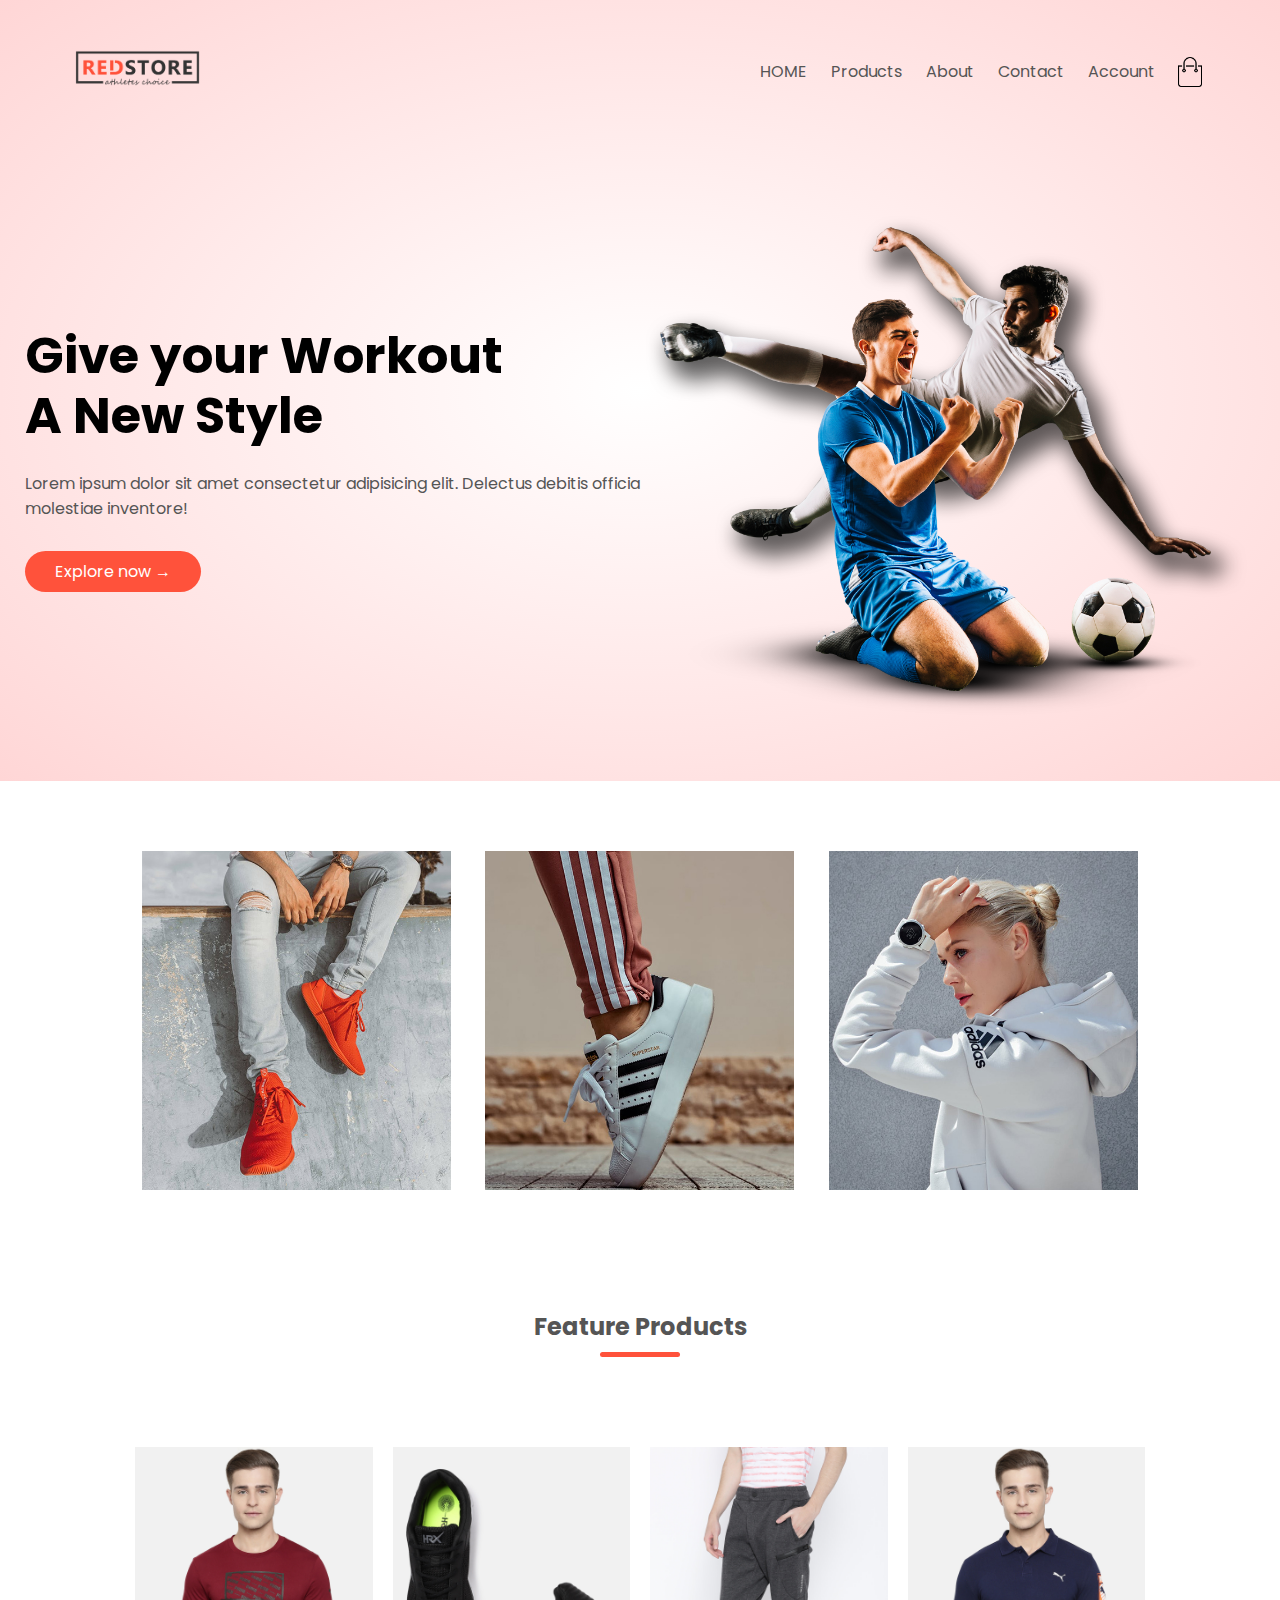
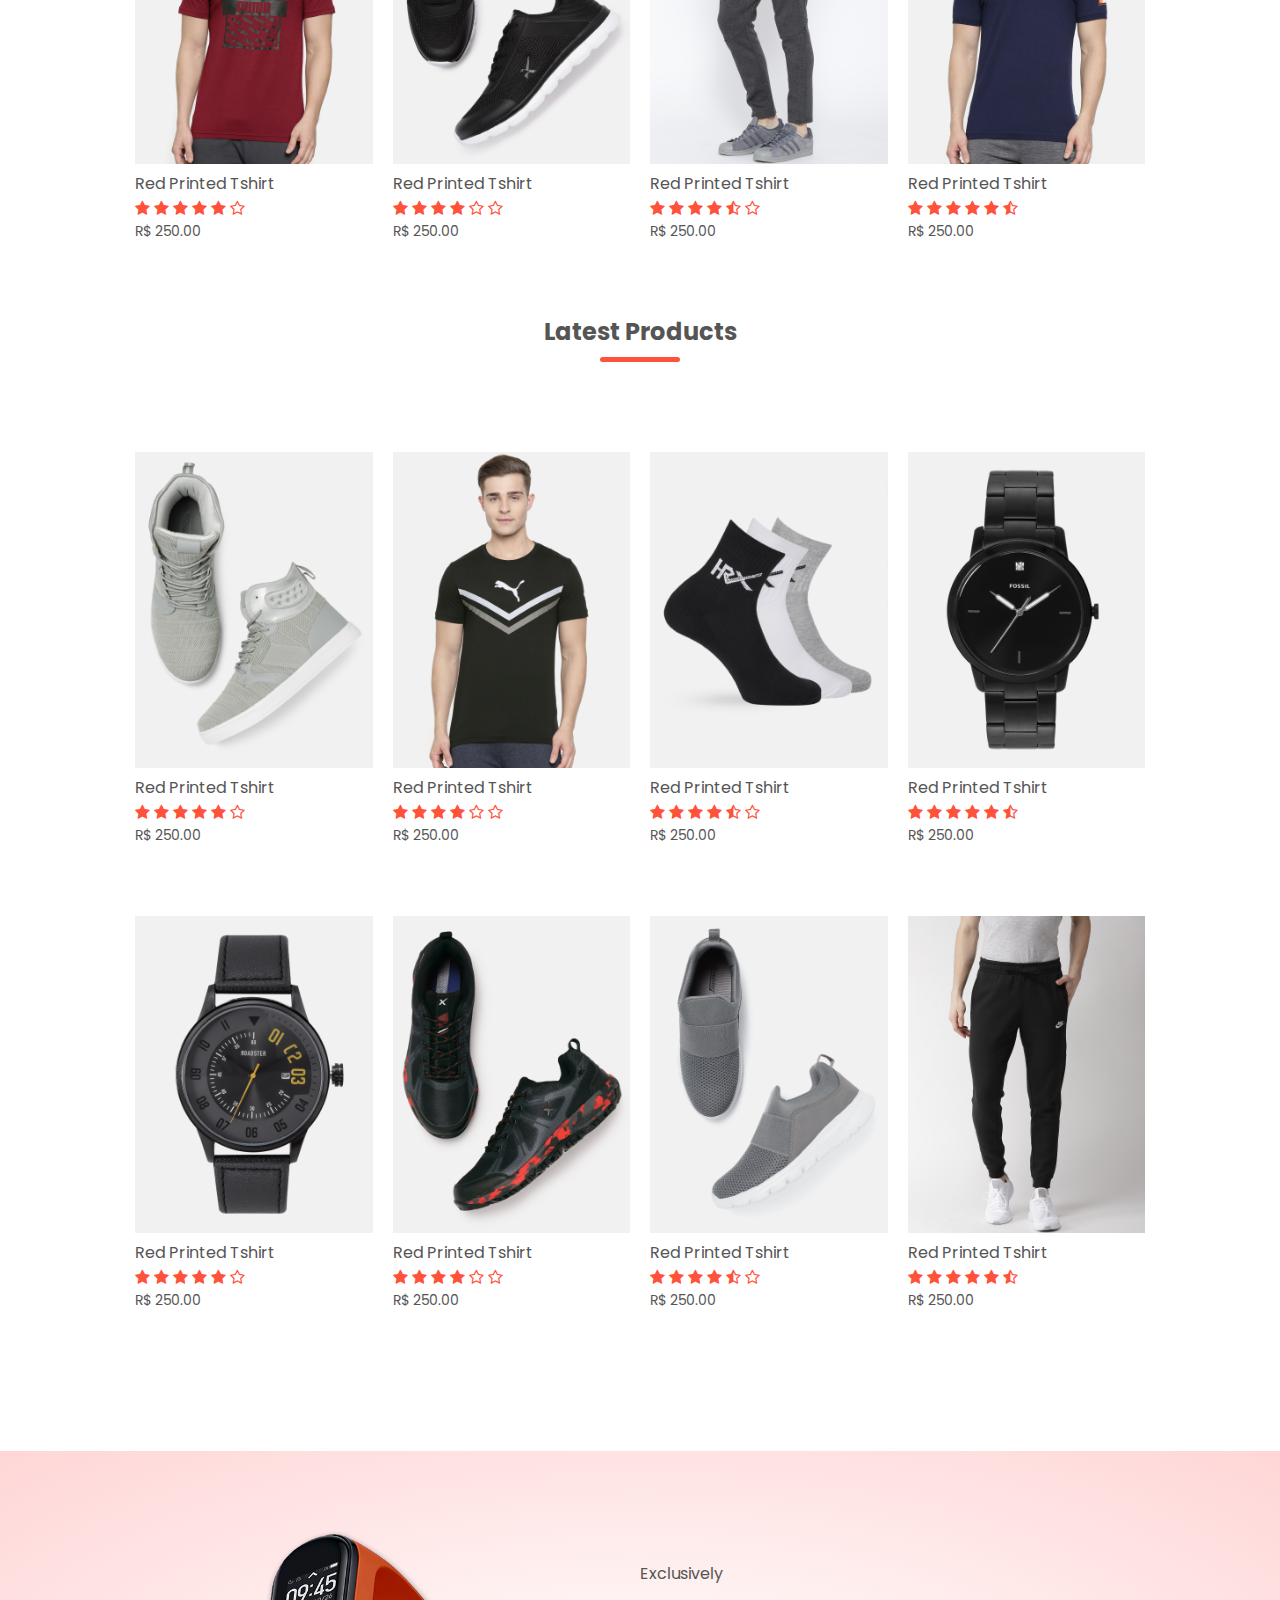
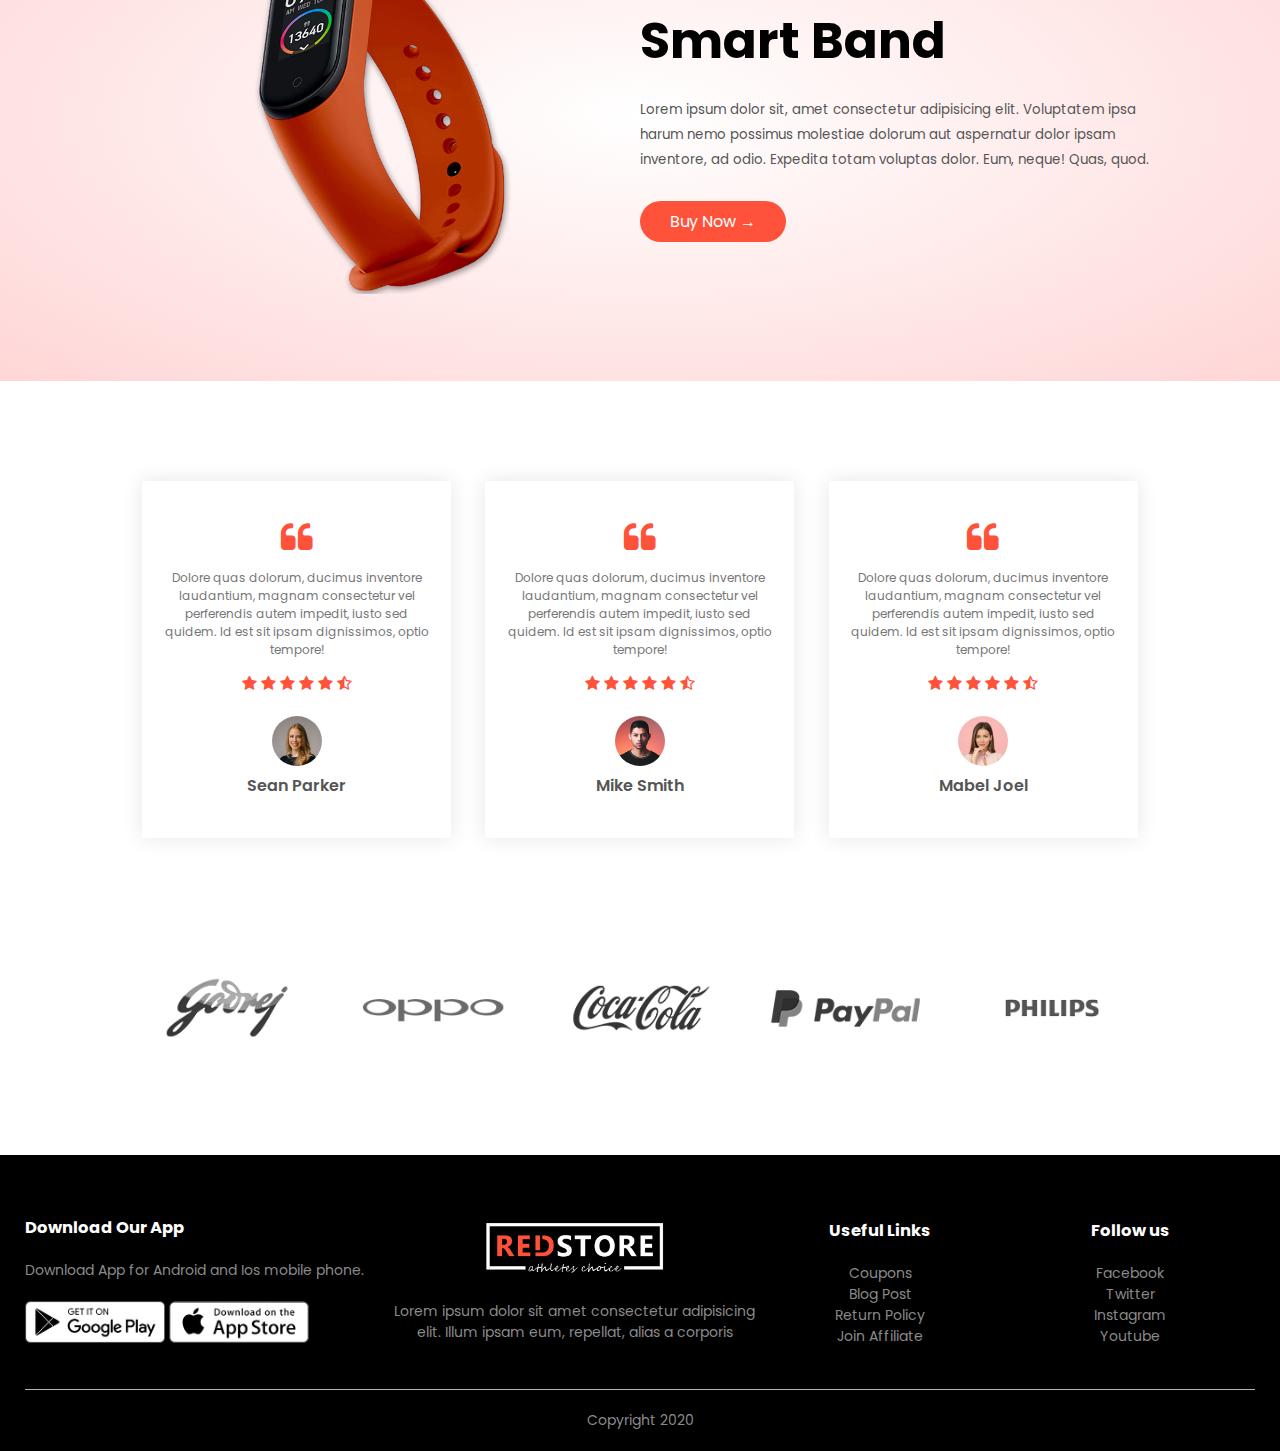
<file: index.html>
<!DOCTYPE html>
<html lang="en">
<head>
    <meta charset="UTF-8">
    <link rel="stylesheet" href="style.css">
    <meta name="viewport" content="width=device-width, initial-scale=1.0">
    <link rel="preconnect" href="https://fonts.gstatic.com">
    <link href="https://fonts.googleapis.com/css2?family=Poppins:wght@200;300;400;500;600;700;800&display=swap" rel="stylesheet">
    <link rel="stylesheet" href="https://stackpath.bootstrapcdn.com/font-awesome/4.7.0/css/font-awesome.min.css">
    <title>RedStore | Ecommercer web</title>
</head>
    <body>
    

        <div class="header">
            <div class="container">
            <div class="navbar"> <!-- Barra de navegação -->
                <div class="logo"> <!-- Logo -->
                    <img src="./images/logo.png"  width="125px"> <!-- Img logo -->
                </div>

                <nav> <!-- Menu de davegação-->
                    <ul id="MenuItems">
                        <li><a href="">HOME</a></li>
                        <li><a href="">Products</a></li>
                        <li><a href="">About</a></li>
                        <li><a href="">Contact</a></li>
                        <li><a href="">Account</a></li>
                    </ul>
                </nav>
                <img src="./images/cart.png" width="30px" height="30px">
                <img src="./images/menu.png" class="menu-icon" onclick="menutoggle()">
            </div>
            <!--  **************************************** -->

            <div class="row">
                <div class="col-2">
                    <h1>Give your Workout <br>A New Style</h1>
                    <p>Lorem ipsum dolor sit amet consectetur adipisicing elit.
                         Delectus debitis officia molestiae inventore! 
                         </p>

                        <a href="" class="btn"> Explore now &#8594;</a>
                </div>
                <div class="col-2">
                    <img src="./images/image1.png" alt="">
                </div>
            </div>




            </div>
        </div>

<!--------- feature categories --------->
        <div class="categories">

            <div class="small-container">
                <div class="row">
                    <div class="col-3">
                        <img src="./images/category-1.jpg">
                    </div>
                    <div class="col-3">
                        <img src="./images/category-2.jpg">
    
                    </div>
                    <div class="col-3">
                        <img src="./images/category-3.jpg">
    
                    </div>
                </div>

            </div>
        </div>
<!--------- feature products --------->
        <div class="small-container">
            <h2 class="title">Feature Products</h2>
            <div class="row">
                <div class="col-4">
                    <img src="./images/product-1.jpg" >
                    <h4>Red Printed Tshirt</h4>
                    <div class="ratting">
                        <i class="fa fa-star" ></i>
                        <i class="fa fa-star" ></i>
                        <i class="fa fa-star" ></i>
                        <i class="fa fa-star" ></i>
                        <i class="fa fa-star" ></i>
                        <i class="fa fa-star-o"></i>

                    </div>
                    <p>R$ 250.00</p>
                </div>
                <div class="col-4">
                    <img src="./images/product-2.jpg" >
                    <h4>Red Printed Tshirt</h4>
                    <div class="ratting">
                        <i class="fa fa-star" ></i>
                        <i class="fa fa-star" ></i>
                        <i class="fa fa-star" ></i>
                        <i class="fa fa-star" ></i>
                        <i class="fa fa-star-o" ></i>
                        <i class="fa fa-star-o"></i>

                    </div>
                    <p>R$ 250.00</p>
                </div>
                <div class="col-4">
                    <img src="./images/product-3.jpg" >
                    <h4>Red Printed Tshirt</h4>
                    <div class="ratting">
                        <i class="fa fa-star" ></i>
                        <i class="fa fa-star" ></i>
                        <i class="fa fa-star" ></i>
                        <i class="fa fa-star" ></i>
                        <i class="fa fa-star-half-o" ></i>
                        <i class="fa fa-star-o"></i>

                    </div>
                    <p>R$ 250.00</p>
                </div>
                <div class="col-4">
                    <img src="./images/product-4.jpg" >
                    <h4>Red Printed Tshirt</h4>
                    <div class="ratting">
                        <i class="fa fa-star" ></i>
                        <i class="fa fa-star" ></i>
                        <i class="fa fa-star" ></i>
                        <i class="fa fa-star" ></i>
                        <i class="fa fa-star" ></i>
                        <i class="fa fa-star-half-o"></i>

                    </div>
                    <p>R$ 250.00</p>
                </div>
            </div>


            <!-- Latest Products -->

            <h2 class="title">Latest Products</h2>
            <div class="row">
                <div class="col-4">
                    <img src="./images/product-5.jpg" >
                    <h4>Red Printed Tshirt</h4>
                    <div class="ratting">
                        <i class="fa fa-star" ></i>
                        <i class="fa fa-star" ></i>
                        <i class="fa fa-star" ></i>
                        <i class="fa fa-star" ></i>
                        <i class="fa fa-star" ></i>
                        <i class="fa fa-star-o"></i>

                    </div>
                    <p>R$ 250.00</p>
                </div>
                <div class="col-4">
                    <img src="./images/product-6.jpg" >
                    <h4>Red Printed Tshirt</h4>
                    <div class="ratting">
                        <i class="fa fa-star" ></i>
                        <i class="fa fa-star" ></i>
                        <i class="fa fa-star" ></i>
                        <i class="fa fa-star" ></i>
                        <i class="fa fa-star-o" ></i>
                        <i class="fa fa-star-o"></i>

                    </div>
                    <p>R$ 250.00</p>
                </div>
                <div class="col-4">
                    <img src="./images/product-7.jpg" >
                    <h4>Red Printed Tshirt</h4>
                    <div class="ratting">
                        <i class="fa fa-star" ></i>
                        <i class="fa fa-star" ></i>
                        <i class="fa fa-star" ></i>
                        <i class="fa fa-star" ></i>
                        <i class="fa fa-star-half-o" ></i>
                        <i class="fa fa-star-o"></i>

                    </div>
                    <p>R$ 250.00</p>
                </div>
                <div class="col-4">
                    <img src="./images/product-8.jpg" >
                    <h4>Red Printed Tshirt</h4>
                    <div class="ratting">
                        <i class="fa fa-star" ></i>
                        <i class="fa fa-star" ></i>
                        <i class="fa fa-star" ></i>
                        <i class="fa fa-star" ></i>
                        <i class="fa fa-star" ></i>
                        <i class="fa fa-star-half-o"></i>

                    </div>
                    <p>R$ 250.00</p>
                </div>
            </div>

            <div class="row">
                <div class="col-4">
                    <img src="./images/product-9.jpg" >
                    <h4>Red Printed Tshirt</h4>
                    <div class="ratting">
                        <i class="fa fa-star" ></i>
                        <i class="fa fa-star" ></i>
                        <i class="fa fa-star" ></i>
                        <i class="fa fa-star" ></i>
                        <i class="fa fa-star" ></i>
                        <i class="fa fa-star-o"></i>

                    </div>
                    <p>R$ 250.00</p>
                </div>
                <div class="col-4">
                    <img src="./images/product-10.jpg" >
                    <h4>Red Printed Tshirt</h4>
                    <div class="ratting">
                        <i class="fa fa-star" ></i>
                        <i class="fa fa-star" ></i>
                        <i class="fa fa-star" ></i>
                        <i class="fa fa-star" ></i>
                        <i class="fa fa-star-o" ></i>
                        <i class="fa fa-star-o"></i>

                    </div>
                    <p>R$ 250.00</p>
                </div>
                <div class="col-4">
                    <img src="./images/product-11.jpg" >
                    <h4>Red Printed Tshirt</h4>
                    <div class="ratting">
                        <i class="fa fa-star" ></i>
                        <i class="fa fa-star" ></i>
                        <i class="fa fa-star" ></i>
                        <i class="fa fa-star" ></i>
                        <i class="fa fa-star-half-o" ></i>
                        <i class="fa fa-star-o"></i>

                    </div>
                    <p>R$ 250.00</p>
                </div>
                <div class="col-4">
                    <img src="./images/product-12.jpg" >
                    <h4>Red Printed Tshirt</h4>
                    <div class="ratting">
                        <i class="fa fa-star" ></i>
                        <i class="fa fa-star" ></i>
                        <i class="fa fa-star" ></i>
                        <i class="fa fa-star" ></i>
                        <i class="fa fa-star" ></i>
                        <i class="fa fa-star-half-o"></i>

                    </div>
                    <p>R$ 250.00</p>
                </div>
            </div>

        </div>
        <!-------- Offer --------->
        <div class="offer">
            <div class="small-container">
                <div class="row">
                    <div class="col-2">
                        <img src="./images/exclusive.png" class="offer-img">
                    </div>
                    <div class="col-2">
                        <p>Exclusively</p>
                        <h1>Smart Band</h1>
                        <small>
                            Lorem ipsum dolor sit, amet consectetur adipisicing elit. Voluptatem ipsa harum nemo possimus molestiae dolorum aut aspernatur dolor ipsam inventore, ad odio. Expedita totam voluptas dolor. Eum, neque! Quas, quod.
                        </small>
                        <a href="" class="btn">Buy Now &#8594;</a>
                    </div>
                </div>
            </div>
        </div>

        <!-------- testimonial ------->
        <div class="testimonial">
            <div class="small-container">
                <div class="row">
                    <div class="col-3">
                        <i class="fa fa-quote-left"></i>
                        <p>Dolore quas dolorum, ducimus inventore laudantium, magnam consectetur vel perferendis autem impedit, iusto sed quidem. Id est sit ipsam dignissimos, optio tempore!</p>
                        <div class="ratting">
                            <i class="fa fa-star" ></i>
                            <i class="fa fa-star" ></i>
                            <i class="fa fa-star" ></i>
                            <i class="fa fa-star" ></i>
                            <i class="fa fa-star" ></i>
                            <i class="fa fa-star-half-o"></i>
    
                        </div>
                        <img src="./images/user-1.png" alt="">
                        <h3>Sean Parker</h3>
                    </div>
                    <!--- User 2-->
                    <div class="col-3">
                        <i class="fa fa-quote-left"></i>
                        <p>Dolore quas dolorum, ducimus inventore laudantium, magnam consectetur vel perferendis autem impedit, iusto sed quidem. Id est sit ipsam dignissimos, optio tempore!</p>
                        <div class="ratting">
                            <i class="fa fa-star" ></i>
                            <i class="fa fa-star" ></i>
                            <i class="fa fa-star" ></i>
                            <i class="fa fa-star" ></i>
                            <i class="fa fa-star" ></i>
                            <i class="fa fa-star-half-o"></i>
    
                        </div>
                        <img src="./images/user-2.png" alt="">
                        <h3>Mike Smith</h3>
                    </div>
                        <!-- User 3 -->

                        <div class="col-3">
                            <i class="fa fa-quote-left"></i>
                            <p>Dolore quas dolorum, ducimus inventore laudantium, magnam consectetur vel perferendis autem impedit, iusto sed quidem. Id est sit ipsam dignissimos, optio tempore!</p>
                            <div class="ratting">
                                <i class="fa fa-star" ></i>
                                <i class="fa fa-star" ></i>
                                <i class="fa fa-star" ></i>
                                <i class="fa fa-star" ></i>
                                <i class="fa fa-star" ></i>
                                <i class="fa fa-star-half-o"></i>
        
                            </div>
                            <img src="./images/user-3.png" alt="">
                            <h3>Mabel Joel</h3>
                        </div>
                    </div>
                </div>
            </div>
        </div>

        <!------ Brands ------>
        <div class="brands">
            <div class="small-container">
                <div class="row">
                    <div class="col-5">
                        <img src="./images/logo-godrej.png" >
                    </div>
                    <div class="col-5">
                        <img src="./images/logo-oppo.png" >
                    </div>
                    <div class="col-5">
                        <img src="./images/logo-coca-cola.png" >
                    </div>
                    <div class="col-5">
                        <img src="./images/logo-paypal.png" >
                    </div>
                    <div class="col-5">
                        <img src="./images/logo-philips.png" >
                    </div>
                </div>
            </div>
        </div>


        <!--- footer -->

        <div class="footer">
            <div class="container">
                <div class="row">
                    <div class="footer-col-1">
                        <h3>Download Our App</h3>
                        <p>Download App for Android and Ios mobile phone.</p>
                        <div class="app-logo">
                            <img src="./images/play-store.png" alt="">
                            <img src="./images/app-store.png" alt="">
                        </div>
                    </div>
                    <div class="footer-col-2">
                        <img src="./images/logo-white.png" >
                        <p>Lorem ipsum dolor sit amet consectetur adipisicing elit. Illum ipsam eum, repellat, alias a corporis</p>
                    </div>
                    <div class="footer-col-3">
                        <h3>Useful Links</h3>
                        <ul>
                            <li>Coupons</li>
                            <li>Blog Post</li>
                            <li>Return Policy</li>
                            <li>Join Affiliate</li>
                        </ul>
                    </div>

                    <div class="footer-col-4">
                        <h3>Follow us</h3>
                        <ul>
                            <li>Facebook</li>
                            <li>Twitter</li>
                            <li>Instagram</li>
                            <li>Youtube</li>
                        </ul>
                    </div>
                </div>
                <hr>
                <p class="copyright">Copyright 2020</p>
            </div>
        </div>

        <script>

            var mmenuItems = document.getElementById("MenuItems");
            mmenuItems.style.maxHeight = "0px";
            function menutoggle(){
                if(mmenuItems.style.maxHeight == "0px"){
                    mmenuItems.style.maxHeight = "200px";
                }
                else
                {
                    mmenuItems.style.maxHeight = "0px";
                }
            }

        </script>



    </body>
</html>
</file>
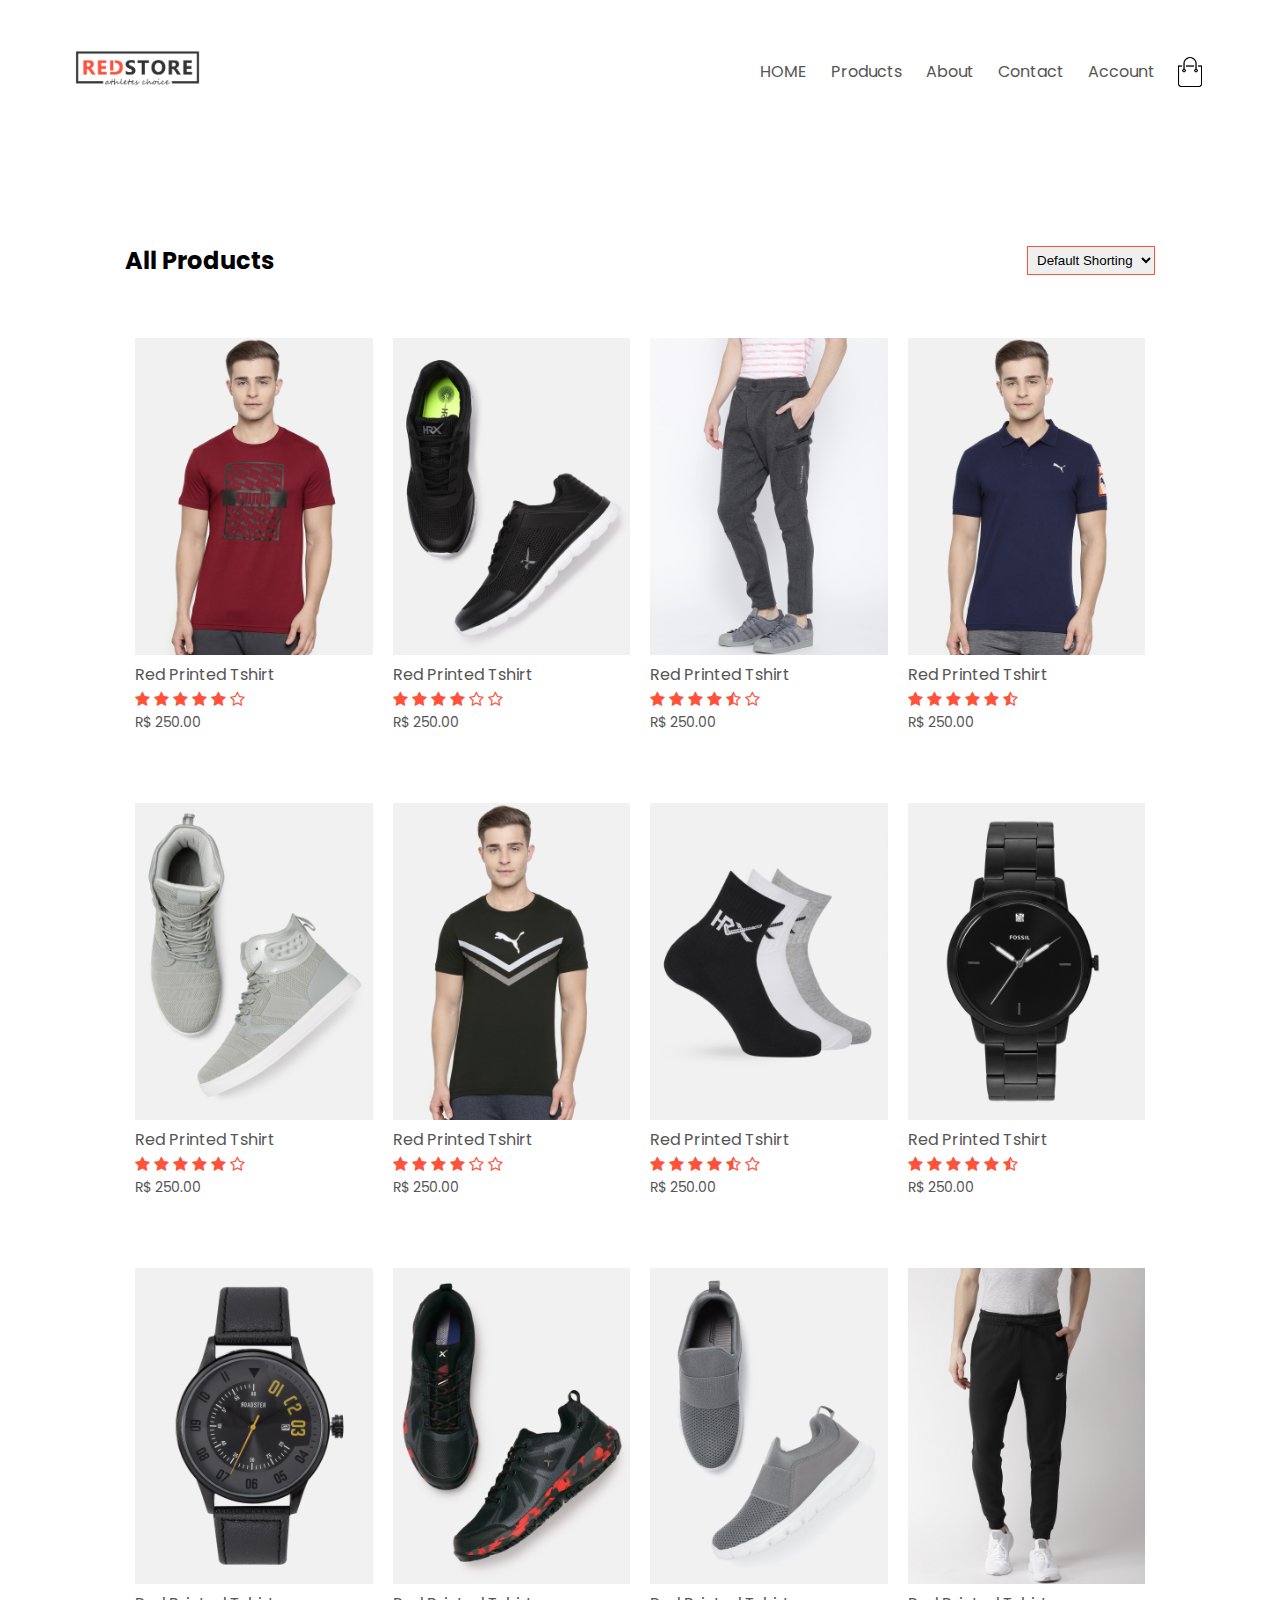
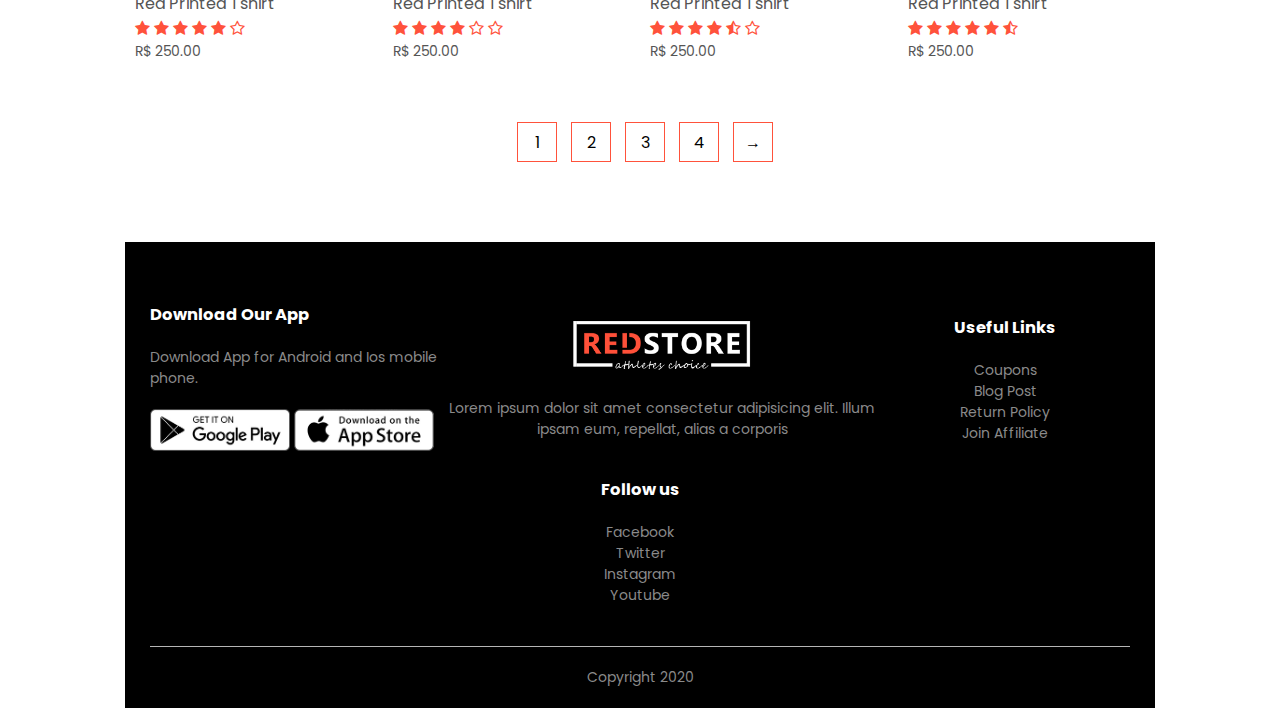
<file: products.html>
<!DOCTYPE html>
<html lang="en">
<head>
    <meta charset="UTF-8">
    <link rel="stylesheet" href="style.css">
    <meta name="viewport" content="width=device-width, initial-scale=1.0">
    <link rel="preconnect" href="https://fonts.gstatic.com">
    <link href="https://fonts.googleapis.com/css2?family=Poppins:wght@200;300;400;500;600;700;800&display=swap" rel="stylesheet">
    <link rel="stylesheet" href="https://stackpath.bootstrapcdn.com/font-awesome/4.7.0/css/font-awesome.min.css">
    <title>All Products - RedStore</title>
</head>
    <body>
    

       
            <div class="container">
            <div class="navbar"> <!-- Barra de navegação -->
                <div class="logo"> <!-- Logo -->
                    <img src="./images/logo.png"  width="125px"> <!-- Img logo -->
                </div>

                <nav> <!-- Menu de davegação-->
                    <ul id="MenuItems">
                        <li><a href="">HOME</a></li>
                        <li><a href="">Products</a></li>
                        <li><a href="">About</a></li>
                        <li><a href="">Contact</a></li>
                        <li><a href="">Account</a></li>
                    </ul>
                </nav>
                <img src="./images/cart.png" width="30px" height="30px">
                <img src="./images/menu.png" class="menu-icon" onclick="menutoggle()">
            </div>
            <!--  **************************************** -->

            </div>

        <div class="small-container">
            
            <div class="row row-2">
                <h2>All Products</h2>
                <select >
                    <option value="">Default Shorting</option>
                    <option value="">Short by price</option>
                    <option value="">Short by rating</option>
                    <option value="">Short by sale</option>
                </select>
            </div>


            <div class="row">
                <div class="col-4">
                    <img src="./images/product-1.jpg" >
                    <h4>Red Printed Tshirt</h4>
                    <div class="ratting">
                        <i class="fa fa-star" ></i>
                        <i class="fa fa-star" ></i>
                        <i class="fa fa-star" ></i>
                        <i class="fa fa-star" ></i>
                        <i class="fa fa-star" ></i>
                        <i class="fa fa-star-o"></i>

                    </div>
                    <p>R$ 250.00</p>
                </div>
                <div class="col-4">
                    <img src="./images/product-2.jpg" >
                    <h4>Red Printed Tshirt</h4>
                    <div class="ratting">
                        <i class="fa fa-star" ></i>
                        <i class="fa fa-star" ></i>
                        <i class="fa fa-star" ></i>
                        <i class="fa fa-star" ></i>
                        <i class="fa fa-star-o" ></i>
                        <i class="fa fa-star-o"></i>

                    </div>
                    <p>R$ 250.00</p>
                </div>
                <div class="col-4">
                    <img src="./images/product-3.jpg" >
                    <h4>Red Printed Tshirt</h4>
                    <div class="ratting">
                        <i class="fa fa-star" ></i>
                        <i class="fa fa-star" ></i>
                        <i class="fa fa-star" ></i>
                        <i class="fa fa-star" ></i>
                        <i class="fa fa-star-half-o" ></i>
                        <i class="fa fa-star-o"></i>

                    </div>
                    <p>R$ 250.00</p>
                </div>
                <div class="col-4">
                    <img src="./images/product-4.jpg" >
                    <h4>Red Printed Tshirt</h4>
                    <div class="ratting">
                        <i class="fa fa-star" ></i>
                        <i class="fa fa-star" ></i>
                        <i class="fa fa-star" ></i>
                        <i class="fa fa-star" ></i>
                        <i class="fa fa-star" ></i>
                        <i class="fa fa-star-half-o"></i>

                    </div>
                    <p>R$ 250.00</p>
                </div>
                <div class="row">
                <div class="col-4">
                    <img src="./images/product-5.jpg" >
                    <h4>Red Printed Tshirt</h4>
                    <div class="ratting">
                        <i class="fa fa-star" ></i>
                        <i class="fa fa-star" ></i>
                        <i class="fa fa-star" ></i>
                        <i class="fa fa-star" ></i>
                        <i class="fa fa-star" ></i>
                        <i class="fa fa-star-o"></i>

                    </div>
                    <p>R$ 250.00</p>
                </div>
                <div class="col-4">
                    <img src="./images/product-6.jpg" >
                    <h4>Red Printed Tshirt</h4>
                    <div class="ratting">
                        <i class="fa fa-star" ></i>
                        <i class="fa fa-star" ></i>
                        <i class="fa fa-star" ></i>
                        <i class="fa fa-star" ></i>
                        <i class="fa fa-star-o" ></i>
                        <i class="fa fa-star-o"></i>

                    </div>
                    <p>R$ 250.00</p>
                </div>
                <div class="col-4">
                    <img src="./images/product-7.jpg" >
                    <h4>Red Printed Tshirt</h4>
                    <div class="ratting">
                        <i class="fa fa-star" ></i>
                        <i class="fa fa-star" ></i>
                        <i class="fa fa-star" ></i>
                        <i class="fa fa-star" ></i>
                        <i class="fa fa-star-half-o" ></i>
                        <i class="fa fa-star-o"></i>

                    </div>
                    <p>R$ 250.00</p>
                </div>
                <div class="col-4">
                    <img src="./images/product-8.jpg" >
                    <h4>Red Printed Tshirt</h4>
                    <div class="ratting">
                        <i class="fa fa-star" ></i>
                        <i class="fa fa-star" ></i>
                        <i class="fa fa-star" ></i>
                        <i class="fa fa-star" ></i>
                        <i class="fa fa-star" ></i>
                        <i class="fa fa-star-half-o"></i>

                    </div>
                    <p>R$ 250.00</p>
                </div>
            </div>

            <div class="row">
                <div class="col-4">
                    <img src="./images/product-9.jpg" >
                    <h4>Red Printed Tshirt</h4>
                    <div class="ratting">
                        <i class="fa fa-star" ></i>
                        <i class="fa fa-star" ></i>
                        <i class="fa fa-star" ></i>
                        <i class="fa fa-star" ></i>
                        <i class="fa fa-star" ></i>
                        <i class="fa fa-star-o"></i>

                    </div>
                    <p>R$ 250.00</p>
                </div>
                <div class="col-4">
                    <img src="./images/product-10.jpg" >
                    <h4>Red Printed Tshirt</h4>
                    <div class="ratting">
                        <i class="fa fa-star" ></i>
                        <i class="fa fa-star" ></i>
                        <i class="fa fa-star" ></i>
                        <i class="fa fa-star" ></i>
                        <i class="fa fa-star-o" ></i>
                        <i class="fa fa-star-o"></i>

                    </div>
                    <p>R$ 250.00</p>
                </div>
                <div class="col-4">
                    <img src="./images/product-11.jpg" >
                    <h4>Red Printed Tshirt</h4>
                    <div class="ratting">
                        <i class="fa fa-star" ></i>
                        <i class="fa fa-star" ></i>
                        <i class="fa fa-star" ></i>
                        <i class="fa fa-star" ></i>
                        <i class="fa fa-star-half-o" ></i>
                        <i class="fa fa-star-o"></i>

                    </div>
                    <p>R$ 250.00</p>
                </div>
                <div class="col-4">
                    <img src="./images/product-12.jpg" >
                    <h4>Red Printed Tshirt</h4>
                    <div class="ratting">
                        <i class="fa fa-star" ></i>
                        <i class="fa fa-star" ></i>
                        <i class="fa fa-star" ></i>
                        <i class="fa fa-star" ></i>
                        <i class="fa fa-star" ></i>
                        <i class="fa fa-star-half-o"></i>

                    </div>
                    <p>R$ 250.00</p>
                </div>
            </div>

            </di>
            <div class="page-btn">
                <span>1</span>
                <span>2</span>
                <span>3</span>
                <span>4</span>
                <span>&#8594;</span>
            </div>
        </div>




        <!--- footer -->

        <div class="footer">
            <div class="container">
                <div class="row">
                    <div class="footer-col-1">
                        <h3>Download Our App</h3>
                        <p>Download App for Android and Ios mobile phone.</p>
                        <div class="app-logo">
                            <img src="./images/play-store.png" alt="">
                            <img src="./images/app-store.png" alt="">
                        </div>
                    </div>
                    <div class="footer-col-2">
                        <img src="./images/logo-white.png" >
                        <p>Lorem ipsum dolor sit amet consectetur adipisicing elit. Illum ipsam eum, repellat, alias a corporis</p>
                    </div>
                    <div class="footer-col-3">
                        <h3>Useful Links</h3>
                        <ul>
                            <li>Coupons</li>
                            <li>Blog Post</li>
                            <li>Return Policy</li>
                            <li>Join Affiliate</li>
                        </ul>
                    </div>

                    <div class="footer-col-4">
                        <h3>Follow us</h3>
                        <ul>
                            <li>Facebook</li>
                            <li>Twitter</li>
                            <li>Instagram</li>
                            <li>Youtube</li>
                        </ul>
                    </div>
                </div>
                <hr>
                <p class="copyright">Copyright 2020</p>
            </div>
        </div>

        <script>

            var mmenuItems = document.getElementById("MenuItems");
            mmenuItems.style.maxHeight = "0px";
            function menutoggle(){
                if(mmenuItems.style.maxHeight == "0px"){
                    mmenuItems.style.maxHeight = "200px";
                }
                else
                {
                    mmenuItems.style.maxHeight = "0px";
                }
            }

        </script>



    </body>
</html>
</file>
<file: style.css>
*{
    margin: 0;
    padding: 0;
    box-sizing: border-box;
}
body{
    font-family: 'Poppins', sans-serif;
}

.navbar{
    display: flex;
    align-items: center;
    padding: 50px;
}




nav{
    flex: 1;
    text-align: right;
}

nav ul{
    display: inline-block;
    list-style-type: none;
}

nav ul li{
    display: inline-block;
    margin-right: 20px;
}

a{
    text-decoration: none;
    color: #555;
}
p{
    color: #555;
}

.container{
    max-width: 1300px;
    margin: auto;
    padding-left: 25px;
    padding-right:25px ;
}

.row{
   display: flex;
   align-items: center;
   flex-wrap: wrap;
   justify-content: space-around;

}

.col-2{
    flex-basis: 50%;
    min-width: 300px;
}

.col-2 img{
    max-width: 100%;
    padding: 50px 0 ;
}

.col-2 h1{
    font-size: 50px;
    line-height: 60px;
    margin: 25px 0;
}

.btn{
    display: inline-block;
    background: #ff523b;
    color: #fff;
    padding: 8px 30px ;
    margin: 30px 0;
    border-radius: 30px;
    transition: background 0.5s;
}

.btn:hover{
    background: #563434;

}

.header{
    background: radial-gradient(#fff,#ffd6d6);
}

.header row{
    margin-top: 70px;
}

.categories{
    margin:70px 0;
}

.col-3{
    flex-basis: 30%;
    min-width: 250px;
    margin-bottom: 30px;
}
.col-3 img{
    width: 100%;
}

.small-container{
    max-width: 1080px;
    margin: auto;
    padding-left: 25px;
    padding-right: 25px;
}

.col-4{
    flex-basis: 25%;
    padding: 10px;
    min-width: 200px;
    margin-bottom: 50px;
    transition: transform 0.5s;
}


.col-4 img{
    width: 100%;

}


.title{
    text-align: center;
    margin: 0 auto 80px;
    position: relative;
    line-height: 60px;
    color: #555;
}

.title::after{
    content: '';
    background: #ff523b;
    width: 80px;
    height: 5px;
    border-radius: 5px;
    position: absolute;
    bottom: 0;
    left: 50%;
    transform: translateX(-50%);
}


h4{
    color: #555;
    font-weight: normal;
}

.col-4 p{
    font-size: 14px;
}

.ratting .fa{
    color: #ff523b;
}

.col-4:hover{
    transform: translateY(-10px);
}

.offer{
    background: radial-gradient(#fff,#ffd6d6);
    margin-top: 80px;
    padding: 30px 0;

}

.col-2 .offer-img{
    padding: 50px;
}

small{
    color: #555;
}


/*------ testimonial ------*/

.testimonial{
    padding-top: 100px;
}

.testimonial .col-3{
    text-align: center;
    padding: 40px 20px ;
    box-shadow: 0 0 20px 0px rgba(0,0,0,0.1);
    cursor: pointer;
    transition: transform 0.5s;
}

.testimonial .col-3 img{
    width: 50px;
    margin-top: 20px ;
    border-radius: 50%;
}

.testimonial .col-3:hover{
    transform: translateY(-10px);
}


.fa.fa-quote-left{
    font-size: 34px;
    color: #ff523b;
}

.col-3 p {
    font-size: 12px;
    margin: 12px 0;
    color: #777;
}

.testimonial .col-3 h3{
    font-weight: 600;
    color: #555;
    font-size: 16px;
}


/*   brands  */



.brands{
    margin: 100px auto;
}

.col-5{
    width: 160px;
}

.col-5 img{
    width: 100%;
    cursor: pointer;
    filter: grayscale(100%);
}


.col-5 img:hover{
    filter: grayscale(0);
}



/* footer */

.footer {
    background: #000;
    color: #8a8a8a;
    font-size: 14px;
    padding: 60px 0 20px ;
}

.footer p{
    color: #8a8a8a;

}

.footer h3{
    color : #fff;
    margin-bottom: 20px;
}

.footer-col-1, .footer-col-2,.footer-col-3, .footer-col-4{
    min-width: 250px;
    margin-bottom: 20px;
}

.footer-col-1{
    flex-basis: 30%;
}

.footer-col-2{
    flex: 1;
    text-align: center;
}
.footer-col-2 img{
    width: 180px;
    margin-bottom: 20px;
}

.footer-col-3, .footer-col-4{
    flex-basis: 12%;
    text-align: center;
   
}

ul{
    list-style-type: none;
}

.app-logo{
    margin-top: 20px;

}

.app-logo img{
    width: 140px;
}

.footer hr{
    border: none;
    background: #b5b5b5;
    height: 1px;
    margin: 20px 0;
}
.copyright{
    text-align: center;
}

.menu-icon{
    width: 28px;
    margin-left: 20px;
    display: none;
}
/* all products page */


.row-2{
    justify-content: space-between;
    margin: 100px auto 50px;
}

select{
    border: 1px solid #ff523b;
    padding: 5px;
}
select:focus{
    outline:none;
}

.page-btn{
    margin: 0 auto 80px;
}

.page-btn span{
    display: inline-block;
    border: 1px solid #ff523b;
    margin-left: 10px;
    width: 40px;
    height: 40px;
    text-align: center;
    line-height: 40px;
    cursor: pointer;
}

.page-btn span:hover{
    background: #ff523b;
    color: white;
}

/*----- media query*/

@media only screen and (max-width:800px){
    
    
    nav ul{ /*Menu*/
        position: absolute;
        top: 100px;
        left: 0;
        background: #333;
        width: 100%;
        overflow: hidden;
        transition: max-height 0.5s;
    }

    nav ul li{
        display: block;
        margin-right: 50px;
        margin-top: 10px;
        margin-bottom: 10px;
    }

    nav ul li a{
        color: #fff;
    }
    .menu-icon{
        display: block;
        cursor: pointer;
        
    }
}


@media only screen and (max-width: 600px){
    .row{
        text-align: center;

    }

    .col-2, .col-3, .col-4{
        flex-basis: 100%;
    }

}
</file>
